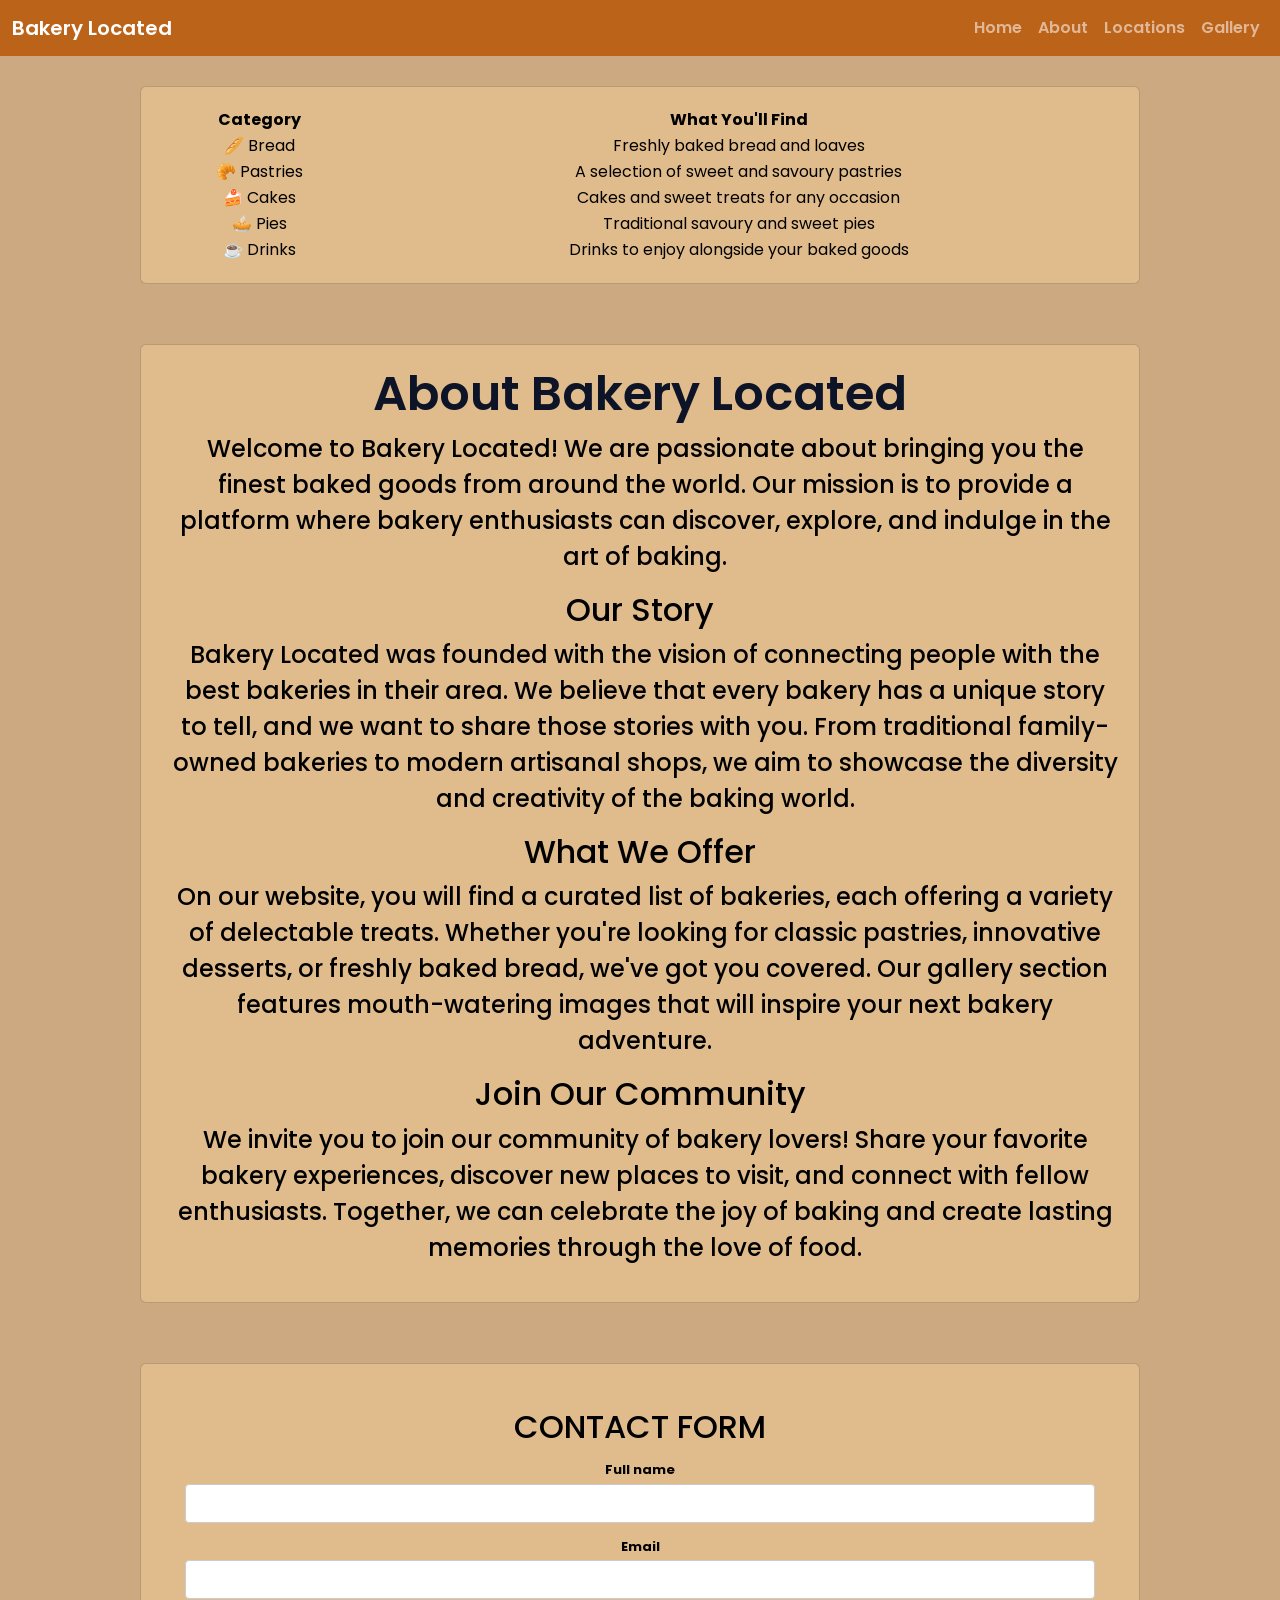
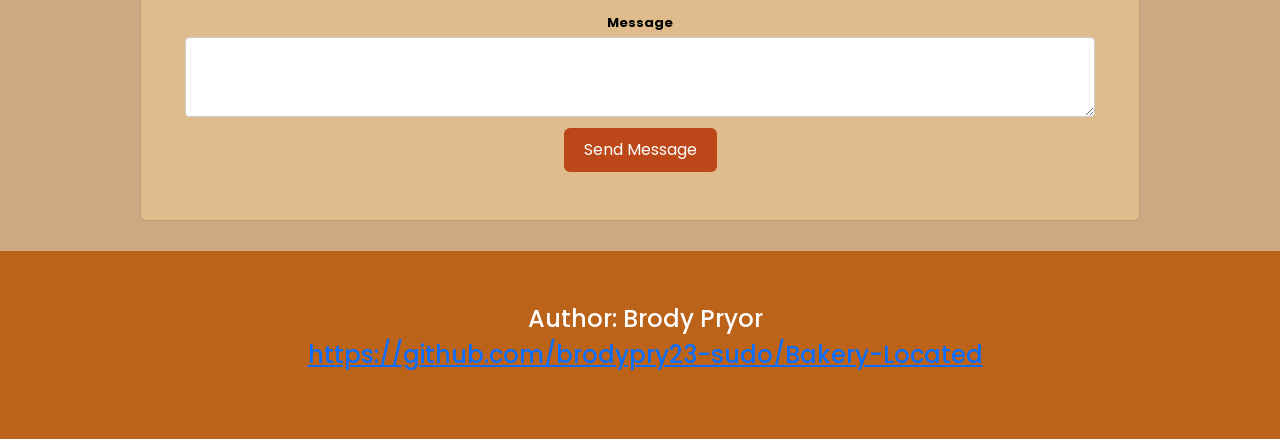
<file: about.html>
<!DOCTYPE html>
<html lang="en">
<head>
    <meta charset="UTF-8">
    <meta name="viewport" content="width=device-width, initial-scale=1.0">
    <title>About | Bakery Located</title>
    <link href="https://cdn.jsdelivr.net/npm/bootstrap@5.3.3/dist/css/bootstrap.min.css" rel="stylesheet">
    <link rel="stylesheet" href="./css/style.css"> 
</head>
<body>

    <!--<header and navigation>-->
    <span id="navbar-placeholder"></span>
    <script>
        fetch('navbar.html')    
        .then(response => response.text())    
        .then(html => { document.getElementById('navbar-placeholder').innerHTML = html; });
    </script>
    <!--<end header and navigation>-->

        
    <div class="card-container">
        <div class="card">
            <table class="bakery-table">
                <thead>
                    <tr>
                        <th>Category</th>
                        <th>What You'll Find</th>
                    </tr>
                </thead>

                <tbody>
                    <tr>
                        <td>🥖 Bread</td>
                        <td>Freshly baked bread and loaves</td>
                    </tr>
                    <tr>
                        <td>🥐 Pastries</td>
                        <td>A selection of sweet and savoury pastries</td>
                    </tr>
                    <tr>
                        <td>🍰 Cakes</td>
                        <td>Cakes and sweet treats for any occasion</td>
                    </tr>
                    <tr>
                        <td>🥧 Pies</td>
                        <td>Traditional savoury and sweet pies</td>
                    </tr>
                    <tr>
                        <td>☕ Drinks</td>
                        <td>Drinks to enjoy alongside your baked goods</td>
                    </tr>
                </tbody>
            </table>
        </div>
    </div>



    <div class="card-container">
        <div class="card">
            <h1>About Bakery Located</h1>
            <p>Welcome to Bakery Located! We are passionate about bringing you the finest baked goods from around the world. Our mission is to provide a platform where bakery enthusiasts can discover, explore, and indulge in the art of baking.</p>

            <h2>Our Story</h2>
            <p>Bakery Located was founded with the vision of connecting people with the best bakeries in their area. We believe that every bakery has a unique story to tell, and we want to share those stories with you. From traditional family-owned bakeries to modern artisanal shops, we aim to showcase the diversity and creativity of the baking world.</p>

            <h2>What We Offer</h2>
            <p>On our website, you will find a curated list of bakeries, each offering a variety of delectable treats. Whether you're looking for classic pastries, innovative desserts, or freshly baked bread, we've got you covered. Our gallery section features mouth-watering images that will inspire your next bakery adventure.</p>

            <h2>Join Our Community</h2>
            <p>We invite you to join our community of bakery lovers! Share your favorite bakery experiences, discover new places to visit, and connect with fellow enthusiasts. Together, we can celebrate the joy of baking and create lasting memories through the love of food.</p>
        </div>
    </div>
        
    <div class="card-container">
        <div class="card">
            <form>
                <h2>CONTACT FORM</h2>

                <label for="name">Full name</label>
                <input type="text" id="name">

                <label for="email">Email</label>
                <input type="email" id="email">

                <label for="message">Message</label>
                <textarea id="message"></textarea>

                <button class="btn btn-primary button" type="button">Send Message</button>
            </form>
        </div>
    </div>

    <!--< footer start >-->
    <span id="footer-placeholder"></span>
    <script>
        fetch('footer.html')    
        .then(response => response.text())    
        .then(html => { document.getElementById('footer-placeholder').innerHTML = html; });
    </script>
    <!--< footer end >-->

    <script src="https://cdn.jsdelivr.net/npm/bootstrap@5.3.3/dist/js/bootstrap.bundle.min.js"></script>
</body>
</html>
</file>
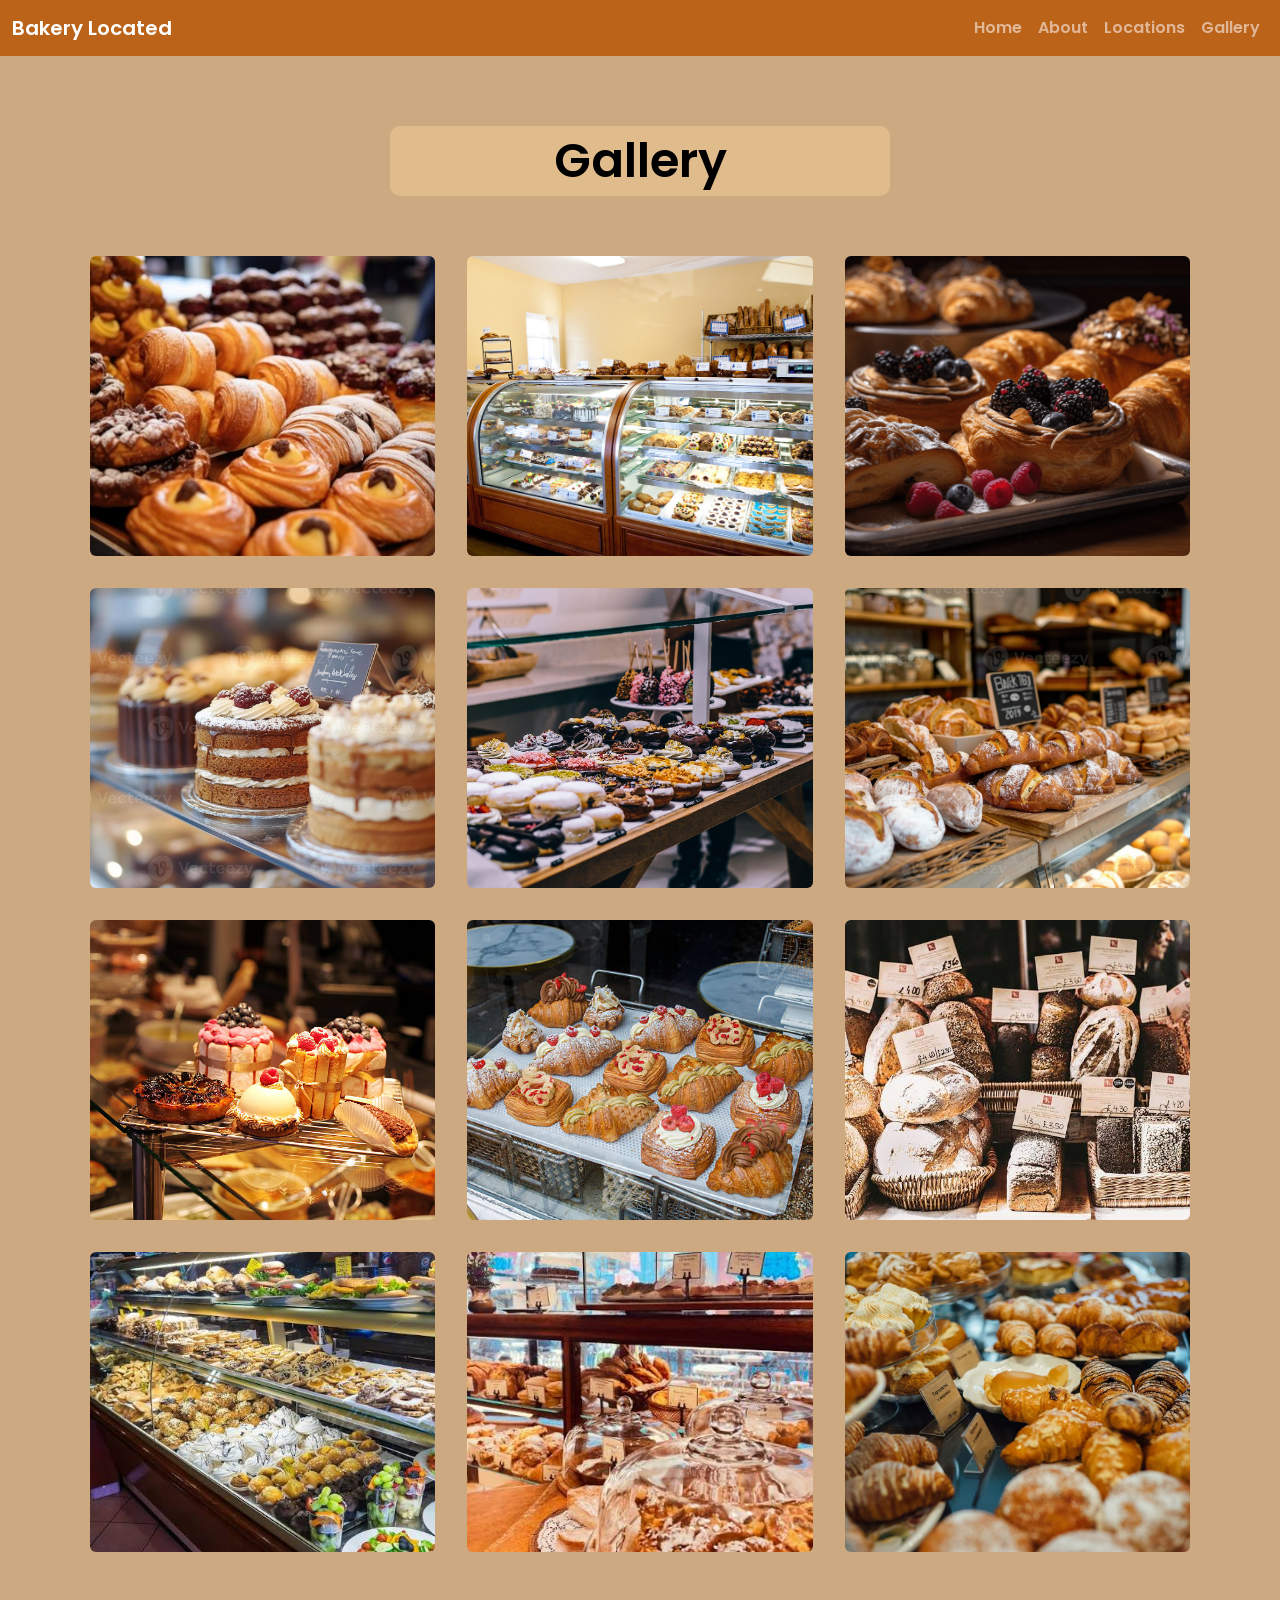
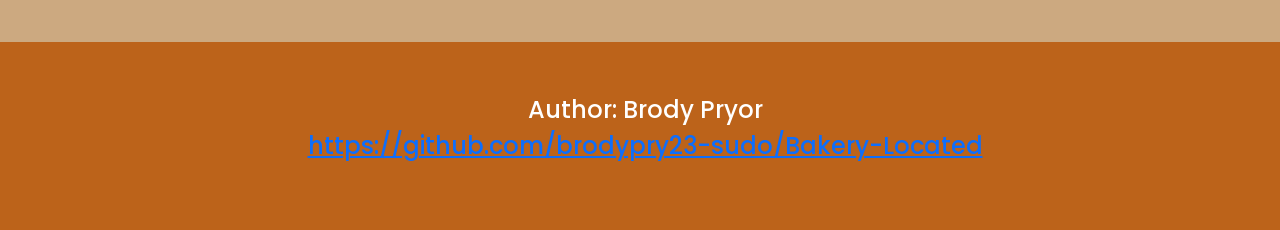
<file: gallery.html>
<!DOCTYPE html>
<html lang="en">
<head>
    <meta charset="UTF-8">
    <meta name="viewport" content="width=device-width, initial-scale=1.0">
    <title>Gallery | Bakery Located</title>
    <link href="https://cdn.jsdelivr.net/npm/bootstrap@5.3.3/dist/css/bootstrap.min.css" rel="stylesheet">
    <link rel="stylesheet" href="./css/style.css"> 
</head>
<body>

    <!--<header and navigation>-->
    <span id="navbar-placeholder"></span>
    <script>
        fetch('navbar.html')    
        .then(response => response.text())    
        .then(html => { document.getElementById('navbar-placeholder').innerHTML = html; });
    </script>
    <!--<end header and navigation>-->

    <section class="gallery-section">
        <h1 class="section-title">Gallery</h1>

        <div class="section-content">
            <ul class="gallery-list">
                <li class="gallery-item">
                    <img src="img/1.jpg" alt="Assortment of freshly baked pastries and croissants" class="gallery-image">
                </li>
                <li class="gallery-item">
                    <img src="img/2.jpg" alt="Bakery display case filled with cakes, pastries and baked goods" class="gallery-image">
                </li>
                <li class="gallery-item">
                    <img src="img/3.jpg" alt="Fruit-topped pastries with blackberries and raspberries" class="gallery-image">
                </li>
                <li class="gallery-item">
                    <img src="img/4.jpg" alt="Freshly baked cakes and desserts displayed in a bakery cabinet" class="gallery-image">
                </li>
                <li class="gallery-item">
                    <img src="img/5.jpg" alt="Selection of colourful donuts and decorated pastries in a bakery display" class="gallery-image">
                </li>
                <li class="gallery-item">
                    <img src="img/6.jpg" alt="Freshly baked bread and pastries displayed on a bakery counter" class="gallery-image">
                </li>
                <li class="gallery-item">
                    <img src="img/7.jpg" alt="Assortment of cakes and fruit-topped desserts in a bakery display" class="gallery-image">
                </li>
                <li class="gallery-item">
                    <img src="img/8.jpg" alt="Selection of decorated pastries and croissants in a bakery display" class="gallery-image">
                </li>
                <li class="gallery-item">
                    <img src="img/9.jpg" alt="Assortment of artisan bread loaves displayed with price labels" class="gallery-image">
                </li>
                <li class="gallery-item">
                    <img src="img/10.jpg" alt="Bakery display case filled with assorted pastries and desserts" class="gallery-image">
                </li>
                <li class="gallery-item">
                    <img src="img/11.jpg" alt="Large bakery display filled with assorted cakes, pastries and desserts" class="gallery-image">
                </li>
                <li class="gallery-item">
                    <img src="img/12.jpg" alt="Assortment of freshly baked croissants and pastries" class="gallery-image">
                </li>
            </ul>
        </div>
    </section>
    

    <!--< footer start >-->
    <span id="footer-placeholder"></span>
    <script>
        fetch('footer.html')    
        .then(response => response.text())    
        .then(html => { document.getElementById('footer-placeholder').innerHTML = html; });
    </script>
    <!--< footer end >-->

    <!-- Gallery zoom -->
    <script>
        const galleryImages = document.querySelectorAll(".gallery-image");

        galleryImages.forEach(image => {
            image.addEventListener("click", () => {
                image.classList.toggle("zoomed");
            });
        });
    </script>

    <script src="https://cdn.jsdelivr.net/npm/bootstrap@5.3.3/dist/js/bootstrap.bundle.min.js"></script>
</body>
</html>
</file>
<file: css/style.css>
@import url('https://fonts.googleapis.com/css2?family=Poppins:wght@400;600;700&display=swap');

body { 
  font-family: 'Poppins', Arial, Helvetica, sans-serif; 
  margin: 0px; 
  color: #3A405A; 
  background-color: #cca980; 
} 

h1, h3, h4, h5, h6 { 
  color: #0E1428; 
  font-weight: 550;
  font-size: 3rem;
}

p { 
  font-size: 1.5rem;
  line-height: 1.5; 
  font-weight: 500;
  padding-left: 10px;
}

.website-navbar { 
  background-color: #bc631a; 
} 
  
.website-navbar .navbar-brand { 
  font-weight: 550; 
  font-size: 1.25rem; 
} 
  
.website-navbar .nav-link { 
  font-weight: 550; 
} 
  
.website-navbar .nav-link:hover { 
  color: white
} 

.button {
    background-color: #bc481a;
    color: #fff;
    border: none;
    padding: 10px 20px;
    text-align: center;
    font-size: 16px;
    margin: 4px 2px;

}

.card-container{
    justify-content: center;
    padding:20px;
    display: flex;
    flex-wrap: wrap;
}

.card {
    text-align: center;
    padding: 20px;
    width: 1000px;
    background-color:  #e0bc8c;  
    color: rgb(0, 0, 0); 
    margin: 10px;
}

.hero-section {
  background-color: #e0bc8c;
  color: #000000;
  min-height: 400px;
}

.section-content {
    display: flex;
    min-height: 400px;
    color: #000000;
    justify-content: space-between;
    align-items: center;
    padding: 40px;
    min-width: 300px;
    max-width: 1200px;
    margin: 0 auto;
}

.hero-image-wrap {
  flex-shrink: 0;
}

@media (max-width: 800px) {
  .hero-image-wrap {
    display: none;
  }
}

.hero-button {
    background-color: #bc481a;
    border: none;
}

.hero-button:hover {
    background-color: #e97c3e;
}

footer {
  text-align: center;
  padding: 50px;
  background-color: #bc631a; 
  color: white;
}

.gallery-section {
    padding: 50px;
}

.gallery-list {
    display: flex;
    flex-wrap: wrap;
    gap: 32px;
    padding: 0;
    margin: 0;
    list-style: none;
}

.gallery-item {
    flex: 1 1 300px;
    max-width: 500px;
}

.gallery-image {
    width: 100%;
    height: 300px;
    object-fit: cover;
    display: block;
    cursor: zoom-in;
    transition: transform 0.5s ease;
    border-radius: 6px;
}

.gallery-item:hover .gallery-image {
    transform: scale(1.05);
}

.gallery-image.zoomed {
    position: fixed;
    width: auto;
    height: 80vh;
    max-width: 90vw;
    object-fit: contain;
    top: 50vh;
    left: 50vw;
    transform: translate(-50%, -50%) !important;
    z-index: 9999;
    cursor: zoom-out;
    transition: none;
}

.section-title {
    text-align: center;
    max-width: 500px;
    color: #000000;
    border-radius: 10px;
    background-color: #e0bc8c; 
    min-height: 70px;
    align-content: center;
    margin: 20px auto;
}

  .url {
    margin-left: 10px;
    color: #999;
    font-size: 12px;
  }

  form {
    padding: 24px;
  }

  label {
    display: block;
    margin-top: 14px;
    font-size: 13px;
    font-weight: bold;
  }

  input, textarea {
    width: 100%;
    padding: 8px;
    margin-top: 4px;
    border: 1px solid #ccc;
    border-radius: 4px;
    font-size: 14px;
  }

  textarea {
    resize: vertical;
    height: 80px;
  }

.carousel-container .card {
    flex: 0 0 850px;
    width: 850px;
    height: 500px;
    padding: 0;
    margin: 0;
    border-radius: 10px;
    overflow: hidden;
    background-color: #000000;
}

.carousel-container {
  margin: 100px auto;
  width: 1120px;
  border: 5px solid #b47e52; 
  display: flex;
  overflow-x: auto;
  flex:auto;
}

.carousel-container .card img {
    width: 100%;
    height: 100%;
    object-fit: cover;
    display: block;
}

.carousel-container::-webkit-scrollbar {
  display: none;
}

.group {
  display: flex;
  align-items: center;
  justify-content: center;
  gap: 20px;
  animation: spin 100s linear infinite;
  padding-right: 20px;
}

@keyframes spin {
  from {translate: 0;}
  to {translate: -100%;}
}

.card img {
    width: 100%;
    height: 800px;
    object-fit: cover;
    display: block;
    border-radius: 10px;
}
</file>
